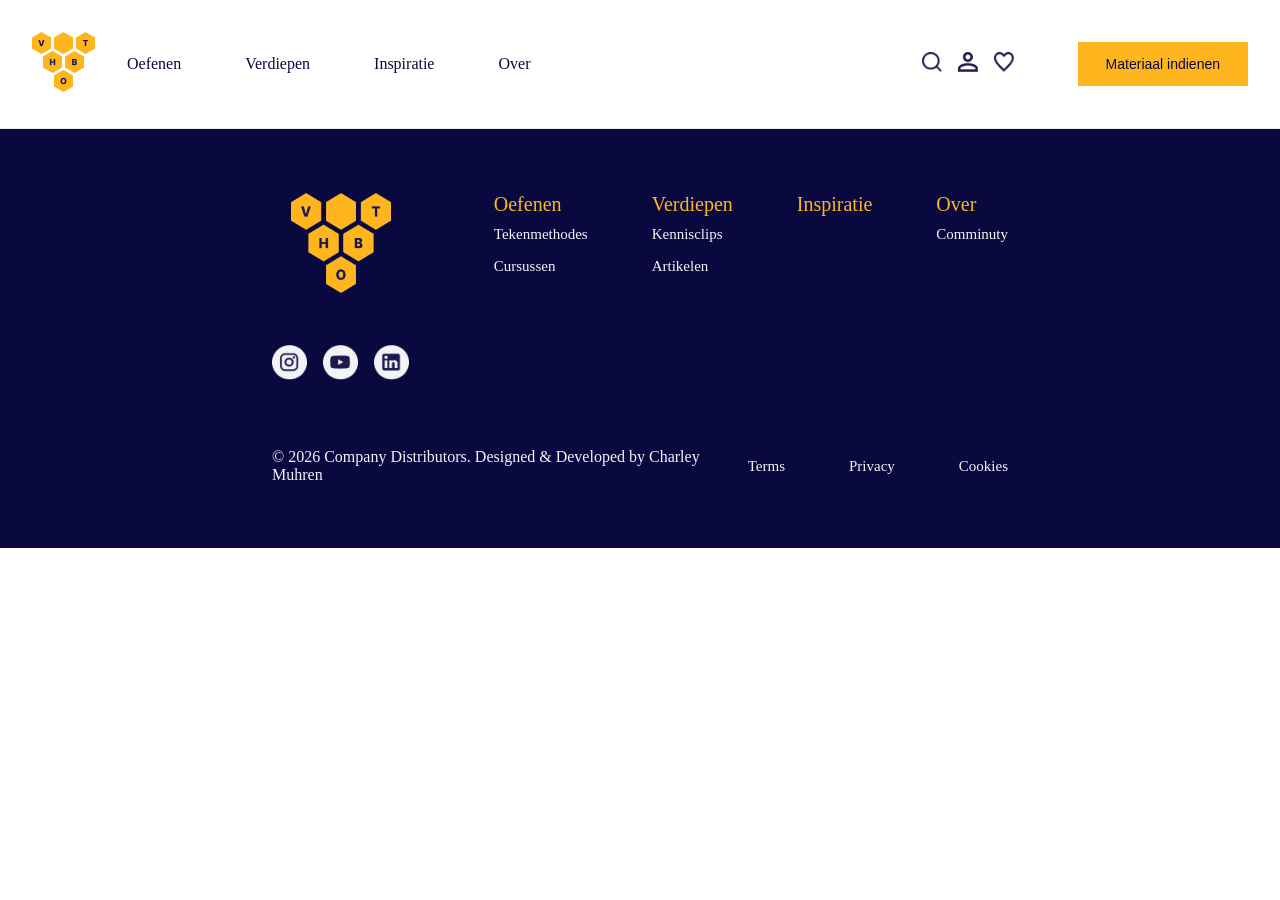
<file: index.html>
<!DOCTYPE html>
<html lang="en">

<head>
    <meta charset="UTF-8">
    <meta name="viewport" content="width=device-width, initial-scale=1.0">
    <link rel="stylesheet" href="styles/styles.css">
    <link rel="stylesheet" href="index.css">
    <link rel="icon" href="assets/Logo.png" type="x-icon/image">
    <title>Home - Visual Thinking</title>
</head>

<body>
    <!-- HEADER -->
    <header class="flex padding2 justify-between alignItem-center">
        <section class="flex justify-around gap2 alignItem-center">
            <a href="index.html">
                <img src="assets/Logo.png" alt="Logo Visual Thinking">
            </a>
            <nav>
                <ul class="flex gap4">
                    <li class="dropdown">
                        <a href="#">Oefenen</a>
                        <ul class="dropdown-menu padding1 absolute">
                            <li><a href="pages/tekenMethodes/tekenMethodes.html">Tekenmethodes</a></li>
                            <li><a href="#">Cursussen</a></li>
                        </ul>
                    </li>
                    <li class="dropdown">
                        <a href="#">Verdiepen</a>
                        <ul class="dropdown-menu padding1 absolute">
                            <li><a href="#">Kennisclips</a></li>
                            <li><a href="#">Artikelen</a></li>
                        </ul>
                    </li>
                    <li>
                        <a href="#">Inspiratie</a>
                    </li>
                    <li>
                        <a href="#">Over</a>
                    </li>
                </ul>
            </nav>
        </section>

        <section class="flex alignItem-center gap4">
            <nav>
                <ul class="flex gap1">
                    <li>
                        <a href="#">
                            <img src="assets/search.png" alt="search" class="icon">
                        </a>
                    </li>
                    <li>
                        <a href="#">
                            <img src="assets/Profile.png" alt="profile" class="icon">
                        </a>
                    </li>
                    <li>
                        <a href="#">
                            <img src="assets/favorite.png" alt="favorite" class="icon">
                        </a>
                    </li>
                </ul>
            </nav>
            <button class="btn yellow padding1">Materiaal indienen</button>
        </section>
    </header>
    <!-- MAIN -->
    <main></main>
    <!-- FOOTER -->
     <footer class="flex-column ftr padding4 darkblue gap4">
        <section class="flex justify-between">
            <article class="flex-column alignItem-center gap3">
                <div>
                    <a href="index.html"><img src="assets/big-logo.png" alt="big-logo" width="100px" height="100px"></a>
                </div>
                <div class="flex gap1">
                    <a href="#">
                        <img src="assets/instagram-icon.png" alt="instagram-icon" class="icon3">
                    </a>
                    <a href="#">
                        <img src="assets/youtube-icon.png" alt="youtube-icon" class="icon3">
                    </a>
                    <a href="#">
                        <img src="assets/linkedin-icon.png" alt="linkedin-icon" class="icon3">
                    </a>
                </div>
            </article>
            <article>
                <nav>
                    <ul class="flex gap4">
                        <li>
                            <a href="#" class="title-ftr-link">Oefenen</a>
                            <ul class="flex-column gap1 sub-ftr-link">
                                <li><a href="pages/tekenMethodes/tekenMethodes.html" class="white">Tekenmethodes</a></li>
                                <li><a href="#" class="white sub-ftr-link">Cursussen</a></li>
                            </ul>
                        </li>
                        <li>
                            <a href="#" class="title-ftr-link">Verdiepen</a>
                            <ul class="flex-column gap1 sub-ftr-link">
                                <li><a href="#" class="white sub-ftr-link">Kennisclips</a></li>
                                <li><a href="#" class="white sub-ftr-link">Artikelen</a></li>
                            </ul>
                        </li>
                        <li>
                            <a href="#" class="title-ftr-link">Inspiratie</a>
                        </li>
                        <li>
                            <a href="#" class="title-ftr-link">Over</a>
                            <ul class="sub-ftr-link">
                                <li><a href="#" class="white sub-ftr-link">Comminuty</a></li>
                            </ul>
                        </li>
                    </ul>
                </nav>
            </article>
        </section>
        <section class="flex justify-between alignItem-center">
            <article>
                <p class="white">© 2026 Company Distributors. Designed & Developed by Charley Muhren</p>
            </article>
            <article>
                <nav>
                    <ul class="flex gap4">
                        <li><a href="#" class="white cpy-right">Terms</a></li>
                        <li><a href="#" class="white cpy-right">Privacy</a></li>
                        <li><a href="#" class="white cpy-right">Cookies</a></li>
                    </ul>
                </nav>
            </article>
        </section>
    </footer>
</body>

</html>
</file>
<file: styles/styles.css>
/* CSS */
*{
    padding: 0;
    margin: 0;
    box-sizing: border-box;
}

/* Custom variables */
:root{
    --darkBlue: #090940;
    --lightBlue: #67c5d1;
    --red: #f96c4f;
    --yellow: #feb51e;
}

/* CSS layouts */
.flex{
    display: flex;
}

.flex-column{
    display: flex;
    flex-direction: column;
}

.flex-rowReverse{
    display: flex;
    flex-direction: row-reverse;
}

.flex-columnReverse{
    display: flex;
    flex-direction: column-reverse;
}

.grid{
    display: grid;
}

.relative{
    position: relative;
}

.absolute{
    position: absolute;
}

/* Justify-content */
.justify-center{
    justify-content: center;
}

.justify-between{
    justify-content: space-between;
}

.justify-around{
    justify-content: space-around;
}

.justify-evenly{
    justify-content: space-evenly;
}
.justify-start{
    justify-content: start;
}

.justify-end{
    justify-content: end;
}

/* Align-items */
.alignItem-center{
    align-items: center;
}

.alignItem-end{
    align-items: end;
}

.alignItem-start{
    align-items: start;
}

/* Align-self */
.alignSelf-start{
    align-self: start;
}

.alignSelf-center{
    align-self: center;
}

.alignSelf-end{
    align-self: end;
}

/* Align-content  !ONLY USE IF THERE IS MORE THAN ONE LINE!*/
.alignContent-start{
    align-content: start;
}

.alignContent-center{
    align-content: center;
}

.alignContent-end{
    align-content: end;
}

.alignContent-around{
    align-content: space-around;
}

.alignContent-between{
    align-content: space-between;
}

/* Flex wrap */
.flex-wrap{
    flex-wrap: wrap;
}

.flex-nowrap{
    flex-wrap: nowrap;
}

.flex-wrapReverse{
    flex-wrap: wrap-reverse;
}

/* Color scheme */

h1, h2, h3, p, a, button{
    color: var(--darkBlue);
}

.darkblue{
    background-color: var(--darkBlue);
}

.lightblue{
    background-color: var(--lightBlue);
}

.red{
    background-color: var(--red);
}

.yellow{
    background-color: var(--yellow);
}

/* Spacing */
.gap1{
    gap: 1em;
}

.gap2{
    gap: 2em;
}

.gap3{
    gap: 3em;
}

.gap4{
    gap: 4em;
}

.padding1{
    padding: 1em;
}

.padding2{
    padding: 2em;
}

.padding3{
    padding: 3em;
}

.padding4{
    padding: 4em;
}

.margin1{
    margin: 1em;
}

.margin2{
    margin: 2em;
}

/* link styling */

a{
    text-decoration: none;
}

a:hover, a:active, a:visited{
    color: var(--darkBlue);
}

/* button stiling */
button{
    border: none;
}
</file>
<file: index.css>
ul {
    list-style-type: none;
}

header{
    border-bottom: 1px solid rgb(235, 235, 235);
}

.btn {
    padding-left: 2em !important;
    padding-right: 2em !important;
    font-size: 14px;
}

.dropdown-menu {
    display: none;
    background-color: rgb(244, 243, 243);
}

.dropdown-menu>li:first-child {
    margin-bottom: 20px;
}

.dropdown:hover .dropdown-menu {
    display: block;
}

.icon {
    width: 20px;
    height: 20px;
}


.icon3{
    width: 35px;
    height: 35px;
}

/* footer custom */
.white{
    color: #F3F3F6 !important;
}

.ftr{
    padding-left: 17em !important;
    padding-right: 17em !important;
}

.title-ftr-link{
    font-size: 20px;
    color: var(--yellow) !important;
}

.sub-ftr-link{
    font-size: 15px;
    margin-top: 10px;
}

.cpy-right{
    font-size: 15px;
}
</file>
